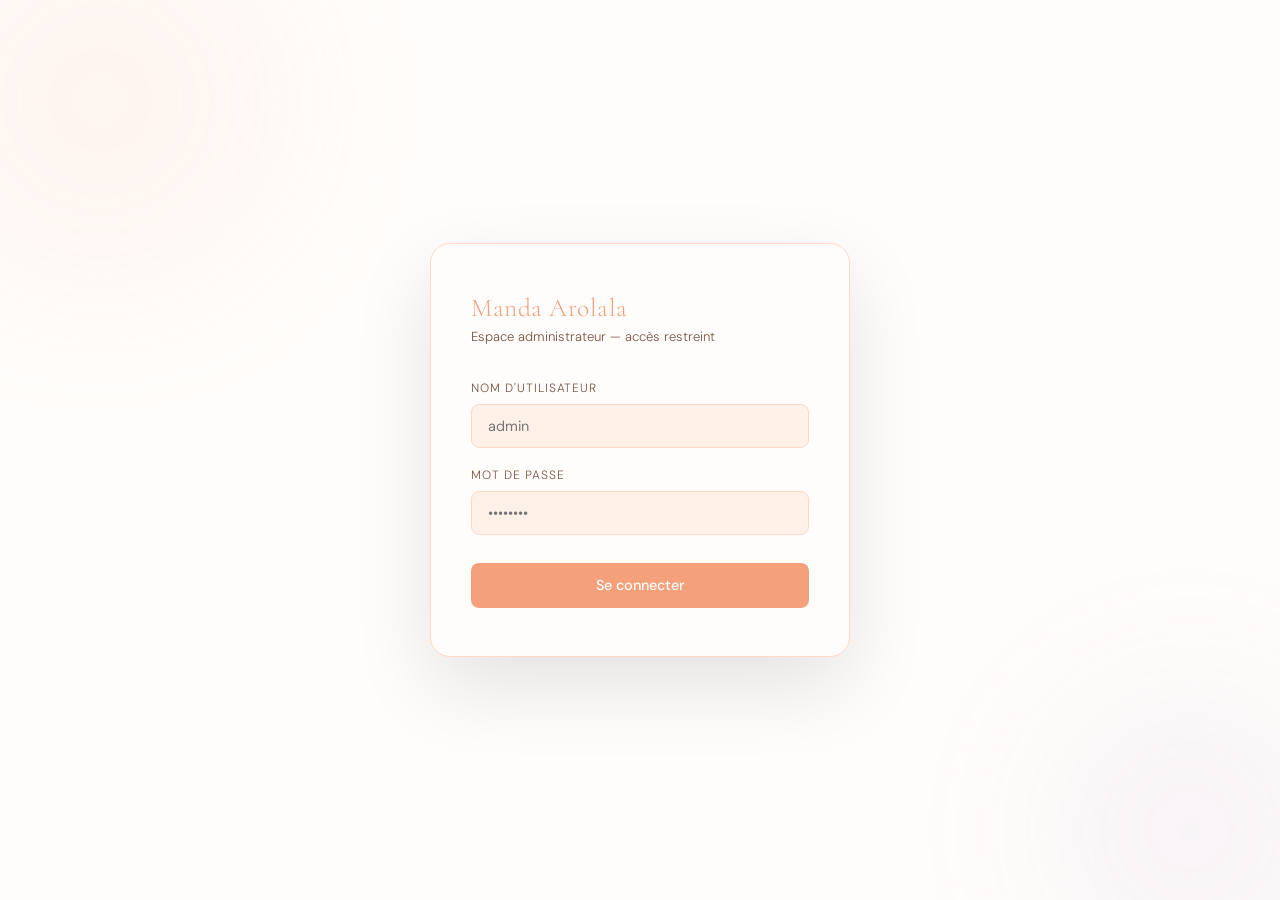
<file: index.html>
<!DOCTYPE html>
<html lang="fr">
<head>
  <meta charset="UTF-8" />
  <meta name="viewport" content="width=device-width, initial-scale=1.0" />
  <title>Admin — Manda Arolala</title>
  <link rel="preconnect" href="https://fonts.googleapis.com" />
  <link href="https://fonts.googleapis.com/css2?family=Cormorant+Garamond:ital,wght@0,300;0,400;0,600;1,400&family=DM+Sans:wght@300;400;500&display=swap" rel="stylesheet" />
  <link rel="stylesheet" href="style.css" />
</head>
<body>

<!-- ── LOGIN ── -->
<div id="login-screen">
  <div class="login-blob lb1"></div>
  <div class="login-blob lb2"></div>
  <div class="login-card">
    <div class="login-logo">Manda Arolala</div>
    <div class="login-subtitle">Espace administrateur — accès restreint</div>
    <div class="login-error" id="login-error">Identifiants incorrects. Réessayez.</div>
    <div class="form-group">
      <label>Nom d'utilisateur</label>
      <input type="text" id="inp-username" placeholder="admin" autocomplete="username" />
    </div>
    <div class="form-group">
      <label>Mot de passe</label>
      <input type="password" id="inp-password" placeholder="••••••••" autocomplete="current-password" />
    </div>
    <button class="btn-login" id="btn-login" onclick="handleLogin()">Se connecter</button>
  </div>
</div>

<script src="config.js"></script>
<script src="auth.js"></script>
</body>
</html>
</file>
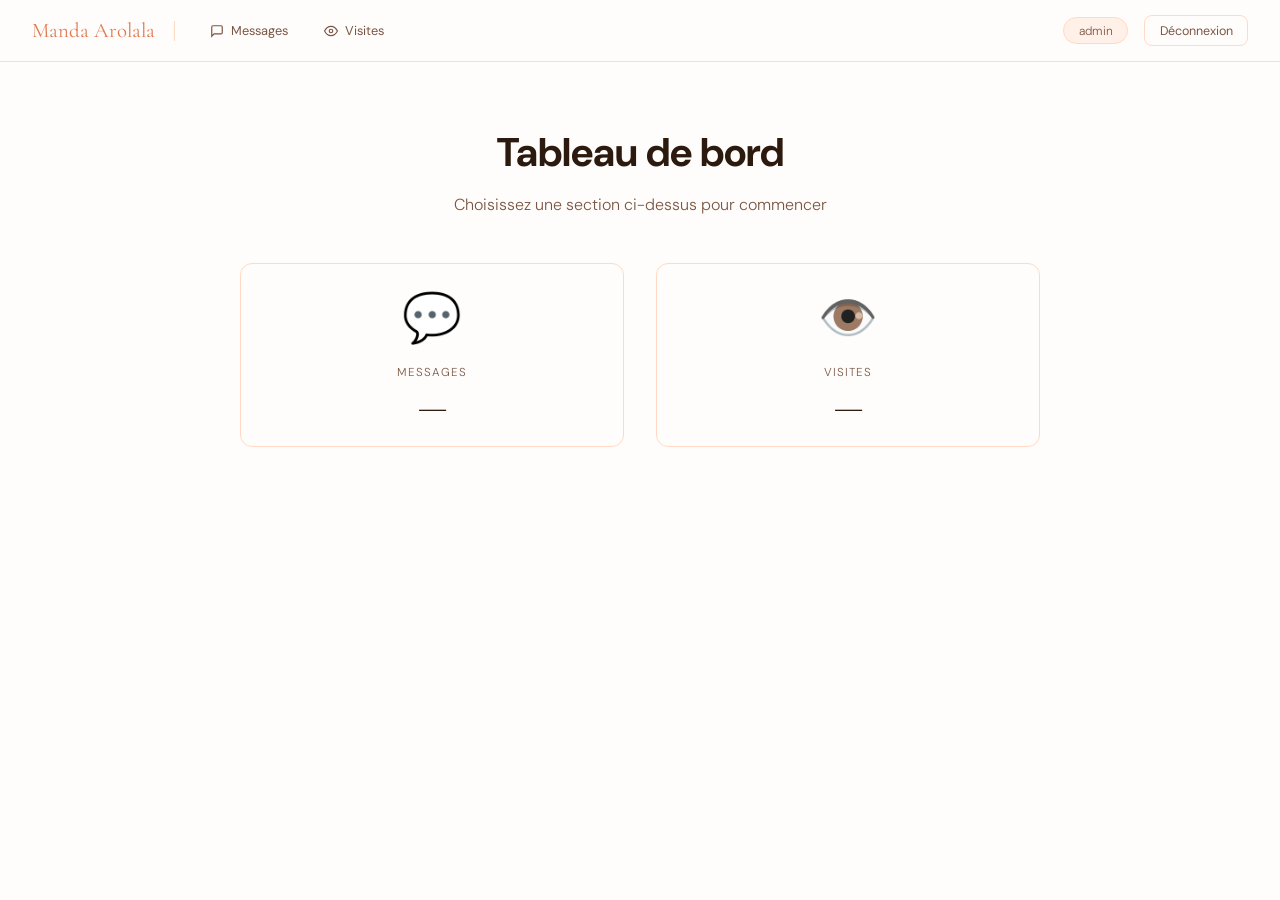
<file: menu.html>
<!DOCTYPE html>
<html lang="fr">
<head>
  <meta charset="UTF-8" />
  <meta name="viewport" content="width=device-width, initial-scale=1.0" />
  <title>Menu — Manda Arolala</title>
  <link rel="preconnect" href="https://fonts.googleapis.com" />
  <link href="https://fonts.googleapis.com/css2?family=Cormorant+Garamond:ital,wght@0,300;0,400;0,600;1,400&family=DM+Sans:wght@300;400;500&display=swap" rel="stylesheet" />
  <link rel="stylesheet" href="style.css" />
</head>
<body>
  <nav class="topbar">
    <div class="topbar-left">
      <span class="topbar-logo">Manda Arolala</span>
      <div class="topbar-sep"></div>
      <!-- Onglets de navigation -->
      <div class="tab-nav">
        <button class="tab-btn" onclick="window.location.href='messages.html'">
          <svg width="14" height="14" viewBox="0 0 24 24" fill="none" stroke="currentColor" stroke-width="2"><path d="M21 15a2 2 0 0 1-2 2H7l-4 4V5a2 2 0 0 1 2-2h14a2 2 0 0 1 2 2z"/></svg>
          Messages
          <span class="tab-badge" id="menu-unread-badge" style="display:none">0</span>
        </button>
        <button class="tab-btn" onclick="window.location.href='visites.html'">
          <svg width="14" height="14" viewBox="0 0 24 24" fill="none" stroke="currentColor" stroke-width="2"><path d="M1 12s4-8 11-8 11 8 11 8-4 8-11 8-11-8-11-8z"/><circle cx="12" cy="12" r="3"/></svg>
          Visites
          <span class="tab-badge" id="menu-today-badge" style="display:none">0</span>
        </button>
      </div>
    </div>
    <div class="topbar-right">
      <span class="admin-badge" id="admin-name-badge">admin</span>
      <button class="btn-logout" onclick="handleLogout()">Déconnexion</button>
    </div>
  </nav>

  <div class="main" style="text-align: center; padding: 4rem 2rem;">
    <h1 style="font-size: 2.5rem; margin-bottom: 1rem; color: var(--text);">Tableau de bord</h1>
    <p style="color: var(--muted); margin-bottom: 3rem;">Choisissez une section ci-dessus pour commencer</p>
    
    <div style="display: grid; grid-template-columns: repeat(auto-fit, minmax(250px, 1fr)); gap: 2rem; max-width: 800px; margin: 0 auto;">
      <div class="stat-card" style="cursor: pointer;" onclick="window.location.href='messages.html'">
        <div style="font-size: 3rem; margin-bottom: 1rem;">💬</div>
        <div class="stat-label">Messages</div>
        <div class="stat-value" id="menu-messages-count">—</div>
      </div>
      <div class="stat-card" style="cursor: pointer;" onclick="window.location.href='visites.html'">
        <div style="font-size: 3rem; margin-bottom: 1rem;">👁️</div>
        <div class="stat-label">Visites</div>
        <div class="stat-value" id="menu-visits-count">—</div>
      </div>
    </div>
  </div>

  <script src="config.js"></script>
  <script src="auth.js"></script>
  <script>
    // Charger les statistiques pour le menu
    document.addEventListener('DOMContentLoaded', async () => {
      checkAuthStatus();
      
      const savedAdmin = sessionStorage.getItem('adminUser');
      if (savedAdmin) {
        try {
          const adminData = JSON.parse(savedAdmin);
          document.getElementById('admin-name-badge').textContent = adminData.username;
        } catch (e) {
          console.error('Erreur session:', e);
        }
      }
      
      // Charger les stats
      await loadMenuStats();
      
      // Démarrer la surveillance en temps réel
      startRealTimeUpdates();
    });
    
    let lastMessageCount = 0;
    let lastTodayVisits = 0;
    let updateInterval;
    
    function startRealTimeUpdates() {
      // Mettre à jour toutes les 30 secondes
      updateInterval = setInterval(async () => {
        await loadMenuStats();
      }, 30000);
    }
    
    async function loadMenuStats() {
      try {
        // Charger les messages
        const msgRes = await fetch(`${SUPABASE_URL}/rest/v1/messages?select=id,lu&order=created_at.desc`, {
          headers: {
            'Content-Type': 'application/json',
            'apikey': SUPABASE_ANON_KEY,
            'Authorization': `Bearer ${SUPABASE_ANON_KEY}`
          }
        });
        const messages = await msgRes.json();
        const totalMessages = Array.isArray(messages) ? messages.length : 0;
        const unreadMessages = Array.isArray(messages) ? messages.filter(m => !m.lu).length : 0;
        
        document.getElementById('menu-messages-count').textContent = totalMessages;
        
        // Afficher le badge des messages non lus avec animation si changement
        const unreadBadge = document.getElementById('menu-unread-badge');
        if (unreadMessages > 0) {
          const oldValue = parseInt(unreadBadge.textContent) || 0;
          unreadBadge.textContent = unreadMessages;
          unreadBadge.style.display = 'inline-block';
          
          // Animation si augmentation
          if (unreadMessages > oldValue && oldValue > 0) {
            unreadBadge.style.animation = 'pulse 0.6s ease-in-out';
            setTimeout(() => {
              unreadBadge.style.animation = '';
            }, 600);
          }
        } else {
          unreadBadge.style.display = 'none';
        }
        
        // Charger les visites
        const visitsRes = await fetch(`${SUPABASE_URL}/rest/v1/visits?select=visited_at&order=visited_at.desc&limit=1000`, {
          headers: {
            'Content-Type': 'application/json',
            'apikey': SUPABASE_ANON_KEY,
            'Authorization': `Bearer ${SUPABASE_ANON_KEY}`
          }
        });
        const visits = await visitsRes.json();
        const totalVisits = Array.isArray(visits) ? visits.length : 0;
        
        // Calculer les visites d'aujourd'hui
        const today = new Date().toDateString();
        const todayVisits = Array.isArray(visits) ? visits.filter(v => new Date(v.visited_at).toDateString() === today).length : 0;
        
        document.getElementById('menu-visits-count').textContent = totalVisits;
        
        // Afficher le badge des visites d'aujourd'hui avec animation si changement
        const todayBadge = document.getElementById('menu-today-badge');
        if (todayVisits > 0) {
          const oldValue = parseInt(todayBadge.textContent) || 0;
          todayBadge.textContent = todayVisits;
          todayBadge.style.display = 'inline-block';
          
          // Animation si augmentation
          if (todayVisits > oldValue && oldValue > 0) {
            todayBadge.style.animation = 'pulse 0.6s ease-in-out';
            setTimeout(() => {
              todayBadge.style.animation = '';
            }, 600);
          }
        } else {
          todayBadge.style.display = 'none';
        }
      } catch (e) {
        console.error('Erreur chargement stats:', e);
      }
    }
    
    // Nettoyer l'intervalle quand l'utilisateur quitte la page
    window.addEventListener('beforeunload', () => {
      if (updateInterval) {
        clearInterval(updateInterval);
      }
    });
  </script>
  <style>
    @keyframes pulse {
      0% { transform: scale(1); }
      50% { transform: scale(1.2); background-color: #E07A52; }
      100% { transform: scale(1); }
    }
  </style>
</body>
</html>
</file>
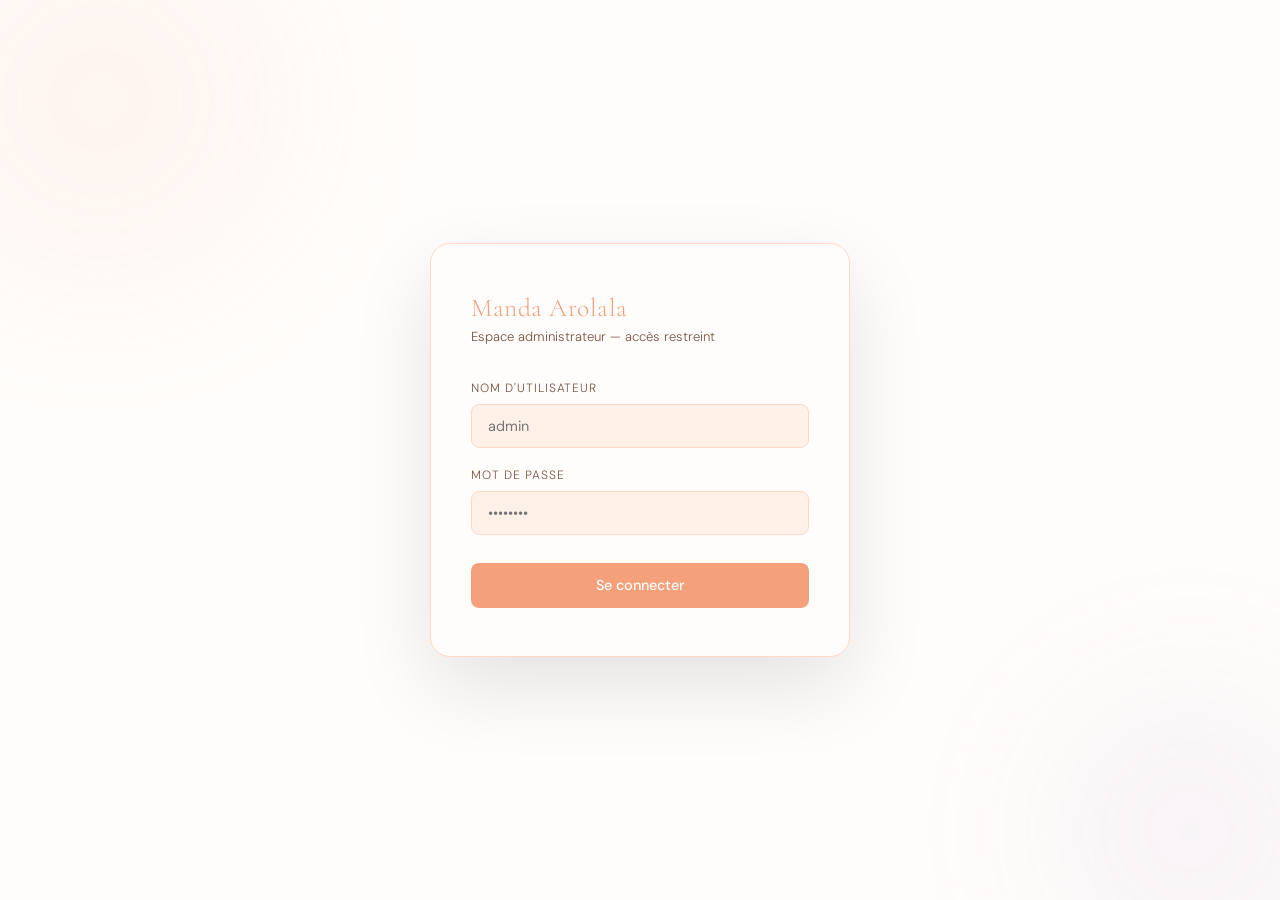
<file: messages.html>
<!DOCTYPE html>
<html lang="fr">
<head>
  <meta charset="UTF-8" />
  <meta name="viewport" content="width=device-width, initial-scale=1.0" />
  <title>Messages — Manda Arolala</title>
  <link rel="preconnect" href="https://fonts.googleapis.com" />
  <link href="https://fonts.googleapis.com/css2?family=Cormorant+Garamond:ital,wght@0,300;0,400;0,600;1,400&family=DM+Sans:wght@300;400;500&display=swap" rel="stylesheet" />
  <link rel="stylesheet" href="style.css" />
</head>
<body>
  <nav class="topbar">
    <div class="topbar-left">
      <span class="topbar-logo">Manda Arolala</span>
      <div class="topbar-sep"></div>
      <div class="tab-nav">
        <button class="tab-btn active" onclick="window.location.href='messages.html'">
          <svg width="14" height="14" viewBox="0 0 24 24" fill="none" stroke="currentColor" stroke-width="2"><path d="M21 15a2 2 0 0 1-2 2H7l-4 4V5a2 2 0 0 1 2-2h14a2 2 0 0 1 2 2z"/></svg>
          Messages
          <span class="tab-badge" id="messages-unread-badge" style="display:none">0</span>
        </button>
        <button class="tab-btn" onclick="window.location.href='visites.html'">
          <svg width="14" height="14" viewBox="0 0 24 24" fill="none" stroke="currentColor" stroke-width="2"><path d="M1 12s4-8 11-8 11 8 11 8-4 8-11 8-11-8-11-8z"/><circle cx="12" cy="12" r="3"/></svg>
          Visites
          <span class="tab-badge" id="messages-today-badge" style="display:none">0</span>
        </button>
      </div>
    </div>
    <div class="topbar-right">
      <span class="admin-badge" id="admin-name-badge">admin</span>
      <button class="btn-logout" onclick="handleLogout()">Déconnexion</button>
    </div>
  </nav>

  <div class="main">
    <div class="stats-row">
      <div class="stat-card">
        <div class="stat-label">Total messages</div>
        <div class="stat-value" id="stat-total">—</div>
      </div>
      <div class="stat-card">
        <div class="stat-label">Non lus</div>
        <div class="stat-value" id="stat-unread">— <span>nouveau</span></div>
      </div>
      <div class="stat-card">
        <div class="stat-label">Ce mois</div>
        <div class="stat-value" id="stat-month">—</div>
      </div>
    </div>

    <div class="toolbar">
      <div class="toolbar-left">
        <button class="filter-btn active" onclick="setFilter('all', this)">Tous</button>
        <button class="filter-btn" onclick="setFilter('unread', this)">Non lus</button>
        <button class="filter-btn" onclick="setFilter('read', this)">Lus</button>
      </div>
      <div style="display:flex;gap:0.6rem;align-items:center;">
        <input class="search-input" type="text" placeholder="Rechercher…" id="search-input" oninput="renderMessages()" />
        <button class="btn-refresh" onclick="loadMessages()">↺ Actualiser</button>
      </div>
    </div>

    <div class="messages-wrap">
      <div class="messages-header">
        <div></div>
        <div>Nom</div>
        <div class="h-email">Email</div>
        <div class="h-sujet">Sujet</div>
        <div>Date</div>
        <div>Statut</div>
      </div>
      <div id="messages-list">
        <div class="loading-spinner"></div>
      </div>
    </div>
  </div>

  <!-- ── Modal message ── -->
  <div class="modal-overlay" id="modal-overlay" onclick="closeModal(event)">
    <div class="modal" id="modal">
      <button class="modal-close" onclick="closeModalDirect()">✕</button>

      <!-- En-tête expéditeur -->
      <div class="modal-from">
        <div class="modal-avatar" id="modal-avatar">M</div>
        <div>
          <div class="modal-from-name" id="modal-name"></div>
          <div class="modal-from-email" id="modal-email-modal"></div>
        </div>
      </div>

      <div class="modal-sujet" id="modal-sujet"></div>
      <div class="modal-date" id="modal-date"></div>

      <!-- ── Thread email ── -->
      <div class="email-thread">

        <!-- Message original du client -->
        <div class="thread-message thread-incoming">
          <div class="thread-msg-header">
            <div class="thread-msg-from">
              <div class="thread-avatar incoming" id="thread-avatar-client">M</div>
              <div>
                <span class="thread-sender-name" id="thread-sender-name"></span>
                <span class="thread-sender-tag incoming">Client</span>
              </div>
            </div>
            <div class="thread-msg-date" id="thread-msg-date"></div>
          </div>
          <div class="thread-msg-body" id="modal-message"></div>
        </div>

        <!-- Séparateur réponse -->
        <div class="thread-reply-divider">
          <div class="thread-reply-line"></div>
          <div class="thread-reply-label">
            <svg width="12" height="12" viewBox="0 0 24 24" fill="none" stroke="currentColor" stroke-width="2.5"><polyline points="9 14 4 9 9 4"/><path d="M20 20v-7a4 4 0 0 0-4-4H4"/></svg>
            Votre réponse
          </div>
          <div class="thread-reply-line"></div>
        </div>

        <!-- Bloc de réponse (aperçu + formulaire) -->
        <div class="thread-message thread-outgoing" id="reply-compose-block">
          <div class="thread-msg-header">
            <div class="thread-msg-from">
              <div class="thread-avatar outgoing">MA</div>
              <div>
                <span class="thread-sender-name">Manda Arolala</span>
                <span class="thread-sender-tag outgoing">Vous</span>
              </div>
            </div>
            <div class="thread-compose-hint">Rédigez votre réponse ci-dessous</div>
          </div>

          <div class="reply-form-inner">
            <div class="reply-field-row">
              <label class="reply-field-label">
                <svg width="11" height="11" viewBox="0 0 24 24" fill="none" stroke="currentColor" stroke-width="2"><path d="M4 4h16c1.1 0 2 .9 2 2v12c0 1.1-.9 2-2 2H4c-1.1 0-2-.9-2-2V6c0-1.1.9-2 2-2z"/><polyline points="22,6 12,12 2,6"/></svg>
                À
              </label>
              <div class="reply-to-chip" id="reply-to-chip">—</div>
            </div>
            <div class="reply-field-row">
              <label class="reply-field-label">Sujet</label>
              <input type="text" id="reply-subject" class="reply-inline-input" placeholder="Réponse à votre message" />
            </div>
            <div class="reply-textarea-wrap">
              <textarea id="reply-message" class="reply-textarea" rows="5" placeholder="Écrivez votre réponse ici…"></textarea>
            </div>

            <!-- Preview du fil cité -->
            <div class="reply-quoted-preview" id="reply-quoted-preview">
              <div class="quoted-toggle" onclick="toggleQuote(this)">
                <svg width="11" height="11" viewBox="0 0 24 24" fill="none" stroke="currentColor" stroke-width="2"><circle cx="12" cy="12" r="1"/><circle cx="6" cy="12" r="1"/><circle cx="18" cy="12" r="1"/></svg>
                Message original cité
              </div>
              <div class="quoted-body" id="quoted-body" style="display:none"></div>
            </div>

            <div class="reply-actions-row">
              <button class="btn-send-primary" onclick="sendReply()">
                <svg width="14" height="14" viewBox="0 0 24 24" fill="none" stroke="currentColor" stroke-width="2"><line x1="22" y1="2" x2="11" y2="13"/><polygon points="22 2 15 22 11 13 2 9 22 2"/></svg>
                Envoyer
              </button>
              <button class="btn-discard" onclick="cancelReply()">Effacer</button>
            </div>
          </div>
        </div>

      </div>
      <!-- fin thread -->

      <div class="modal-actions">
        <button class="btn-mark" id="btn-mark" onclick="toggleLu()">✓ Marquer comme lu</button>
        <button class="btn-delete" onclick="deleteMessage()">✕ Supprimer</button>
      </div>
    </div>
  </div>

  <script src="config.js"></script>
  <script src="auth.js"></script>
  <script src="messages.js"></script>
</body>
</html>
</file>
<file: style.css>
:root {
  --peach-light:  #FFF0E8;
  --peach-soft:   #FFD9C4;
  --peach-mid:    #FFBFA0;
  --peach-warm:   #F4A07A;
  --peach-deep:   #E07A52;
  --white:        #FFFDFB;
  --cream:        #FFF7F2;
  --text-dark:    #2C1A0E;
  --text-mid:     #7A5543;
  --text-light:   #B88C7A;

  --bg:       var(--white);
  --surface:  var(--white);
  --surface2: var(--peach-light);
  --border:   var(--peach-soft);
  --peach:    var(--peach-warm);
  --text:     var(--text-dark);
  --muted:    var(--text-mid);
  --green:    #6baa75;
  --red:      #c0605a;
  --radius:   12px;
}

* { margin: 0; padding: 0; box-sizing: border-box; }

body {
  background: var(--bg);
  color: var(--text);
  font-family: 'DM Sans', sans-serif;
  font-weight: 300;
  min-height: 100vh;
}

/* ── LOGIN ── */
#login-screen {
  min-height: 100vh;
  display: flex;
  align-items: center;
  justify-content: center;
  position: relative;
  overflow: hidden;
}

.login-blob {
  position: absolute;
  border-radius: 50%;
  filter: blur(80px);
  opacity: 0.08;
  pointer-events: none;
}
.lb1 { width: 400px; height: 400px; background: var(--peach); top: -100px; left: -100px; }
.lb2 { width: 300px; height: 300px; background: #a78bca; bottom: -80px; right: -60px; }

.login-card {
  background: var(--surface);
  border: 1px solid var(--border);
  border-radius: 20px;
  padding: 3rem 2.5rem;
  width: 100%;
  max-width: 420px;
  position: relative;
  z-index: 1;
  box-shadow: 0 30px 80px rgba(0,0,0,0.1);
  animation: fadeUp 0.5s ease both;
}

@keyframes fadeUp {
  from { opacity: 0; transform: translateY(20px); }
  to   { opacity: 1; transform: translateY(0); }
}

.login-logo {
  font-family: 'Cormorant Garamond', serif;
  font-size: 1.6rem;
  font-weight: 300;
  color: var(--peach);
  margin-bottom: 0.3rem;
  letter-spacing: 0.02em;
}

.login-subtitle {
  color: var(--muted);
  font-size: 0.82rem;
  margin-bottom: 2.2rem;
}

.form-group { margin-bottom: 1.2rem; }

.form-group label {
  display: block;
  font-size: 0.75rem;
  color: var(--muted);
  text-transform: uppercase;
  letter-spacing: 0.08em;
  margin-bottom: 0.5rem;
}

.form-group input {
  width: 100%;
  background: var(--surface2);
  border: 1px solid var(--border);
  border-radius: 8px;
  padding: 0.75rem 1rem;
  color: var(--text);
  font-family: 'DM Sans', sans-serif;
  font-size: 0.9rem;
  outline: none;
  transition: border-color 0.2s;
}

.form-group input:focus { border-color: var(--peach); }

.login-error {
  background: rgba(192, 96, 90, 0.08);
  border: 1px solid rgba(192, 96, 90, 0.2);
  border-radius: 8px;
  padding: 0.7rem 1rem;
  font-size: 0.82rem;
  color: #c0605a;
  margin-bottom: 1rem;
  display: none;
}

.btn-login {
  width: 100%;
  background: var(--peach);
  color: #fff;
  border: none;
  border-radius: 8px;
  padding: 0.85rem;
  font-family: 'DM Sans', sans-serif;
  font-size: 0.9rem;
  font-weight: 500;
  cursor: pointer;
  margin-top: 0.5rem;
  transition: background 0.2s, transform 0.1s;
}
.btn-login:hover { background: var(--peach-deep); }
.btn-login:active { transform: scale(0.98); }
.btn-login:disabled { opacity: 0.6; cursor: not-allowed; }

/* ── DASHBOARD ── */
#dashboard { display: none; min-height: 100vh; }

/* Topbar */
.topbar {
  background: var(--surface);
  border-bottom: 1px solid var(--border);
  padding: 0 2rem;
  height: 62px;
  display: flex;
  align-items: center;
  justify-content: space-between;
  position: sticky;
  top: 0;
  z-index: 100;
}

.topbar-left {
  display: flex;
  align-items: center;
  gap: 1.2rem;
}

.topbar-logo {
  font-family: 'Cormorant Garamond', serif;
  font-size: 1.3rem;
  color: var(--peach-deep);
  font-weight: 400;
}

.topbar-sep { width: 1px; height: 20px; background: var(--border); }

/* ── Tab navigation ── */
.tab-nav {
  display: flex;
  gap: 0.3rem;
}

.tab-btn {
  display: flex;
  align-items: center;
  gap: 0.45rem;
  padding: 0.4rem 0.9rem;
  border-radius: 8px;
  border: 1px solid transparent;
  background: transparent;
  font-family: 'DM Sans', sans-serif;
  font-size: 0.8rem;
  font-weight: 400;
  color: var(--muted);
  cursor: pointer;
  transition: all 0.2s;
  position: relative;
}
.tab-btn svg { stroke: currentColor; flex-shrink: 0; }
.tab-btn:hover {
  background: var(--peach-light);
  color: var(--peach-deep);
}
.tab-btn.active {
  background: var(--peach-light);
  border-color: var(--peach-soft);
  color: var(--peach-deep);
  font-weight: 500;
}

.tab-badge {
  background: var(--peach-deep);
  color: #fff;
  border-radius: 20px;
  font-size: 0.65rem;
  font-weight: 500;
  padding: 0.1rem 0.45rem;
  line-height: 1.4;
}

.topbar-right {
  display: flex;
  align-items: center;
  gap: 1rem;
}

.admin-badge {
  background: var(--surface2);
  border: 1px solid var(--border);
  border-radius: 20px;
  padding: 0.3rem 0.9rem;
  font-size: 0.75rem;
  color: var(--muted);
}

.btn-logout {
  background: transparent;
  border: 1px solid var(--border);
  border-radius: 8px;
  padding: 0.4rem 0.9rem;
  color: var(--muted);
  font-size: 0.78rem;
  cursor: pointer;
  transition: all 0.2s;
  font-family: 'DM Sans', sans-serif;
}
.btn-logout:hover { border-color: var(--red); color: var(--red); }

/* Main content */
.main {
  max-width: 1100px;
  margin: 0 auto;
  padding: 2.5rem 2rem;
}

/* Stats row */
.stats-row {
  display: grid;
  grid-template-columns: repeat(4, 1fr);
  gap: 1rem;
  margin-bottom: 2rem;
}

/* Messages tab: 3 colonnes */
#tab-messages .stats-row {
  grid-template-columns: repeat(3, 1fr);
}

.stat-card {
  background: var(--surface);
  border: 1px solid var(--border);
  border-radius: var(--radius);
  padding: 1.4rem 1.6rem;
  animation: fadeUp 0.4s ease both;
}
.stat-card:nth-child(2) { animation-delay: 0.07s; }
.stat-card:nth-child(3) { animation-delay: 0.14s; }
.stat-card:nth-child(4) { animation-delay: 0.21s; }

.stat-label {
  font-size: 0.72rem;
  color: var(--muted);
  text-transform: uppercase;
  letter-spacing: 0.08em;
  margin-bottom: 0.5rem;
}

.stat-value {
  font-family: 'Cormorant Garamond', serif;
  font-size: 2.2rem;
  font-weight: 300;
  color: var(--text);
  line-height: 1;
}
.stat-value span {
  font-size: 1rem;
  color: var(--peach-deep);
  font-family: 'DM Sans', sans-serif;
  margin-left: 0.4rem;
}

/* ── Chart card ── */
.chart-card {
  background: var(--surface);
  border: 1px solid var(--border);
  border-radius: var(--radius);
  padding: 1.6rem;
  animation: fadeUp 0.4s 0.1s ease both;
}

.chart-header {
  display: flex;
  justify-content: space-between;
  align-items: flex-start;
  margin-bottom: 1.5rem;
}

.chart-title {
  font-family: 'Cormorant Garamond', serif;
  font-size: 1.2rem;
  font-weight: 400;
  color: var(--text);
}

.chart-subtitle {
  font-size: 0.75rem;
  color: var(--muted);
  margin-top: 0.2rem;
}

.chart-range {
  display: flex;
  gap: 0.3rem;
}

.range-btn {
  padding: 0.3rem 0.75rem;
  border-radius: 6px;
  border: 1px solid var(--border);
  background: transparent;
  font-family: 'DM Sans', sans-serif;
  font-size: 0.75rem;
  color: var(--muted);
  cursor: pointer;
  transition: all 0.2s;
}
.range-btn:hover,
.range-btn.active {
  background: var(--peach-light);
  border-color: var(--peach-soft);
  color: var(--peach-deep);
}

.chart-wrap {
  height: 240px;
  position: relative;
}

/* Toolbar */
.toolbar {
  display: flex;
  align-items: center;
  justify-content: space-between;
  margin-bottom: 1.2rem;
  gap: 1rem;
  flex-wrap: wrap;
}

.toolbar-left { display: flex; gap: 0.5rem; }

.filter-btn {
  background: var(--surface);
  border: 1px solid var(--border);
  border-radius: 8px;
  padding: 0.45rem 1rem;
  font-size: 0.78rem;
  color: var(--muted);
  cursor: pointer;
  font-family: 'DM Sans', sans-serif;
  transition: all 0.2s;
}
.filter-btn.active, .filter-btn:hover {
  border-color: var(--peach-warm);
  color: var(--peach-deep);
  background: rgba(232,168,124,0.06);
}

.search-input {
  background: var(--surface);
  border: 1px solid var(--border);
  border-radius: 8px;
  padding: 0.45rem 1rem;
  color: var(--text);
  font-size: 0.82rem;
  font-family: 'DM Sans', sans-serif;
  outline: none;
  width: 220px;
  transition: border-color 0.2s;
}
.search-input:focus { border-color: var(--peach-warm); }
.search-input::placeholder { color: var(--muted); }

.btn-refresh {
  background: var(--surface2);
  border: 1px solid var(--border);
  border-radius: 8px;
  padding: 0.45rem 1rem;
  color: var(--muted);
  font-size: 0.78rem;
  cursor: pointer;
  font-family: 'DM Sans', sans-serif;
  transition: all 0.2s;
}
.btn-refresh:hover { color: var(--text); border-color: var(--muted); }

/* Messages / Visits list */
.messages-wrap {
  background: var(--surface);
  border: 1px solid var(--border);
  border-radius: var(--radius);
  overflow: hidden;
}

.messages-header {
  display: grid;
  grid-template-columns: 30px 1fr 1fr 1fr 120px 80px;
  gap: 1rem;
  padding: 0.8rem 1.4rem;
  border-bottom: 1px solid var(--border);
  font-size: 0.7rem;
  color: var(--muted);
  text-transform: uppercase;
  letter-spacing: 0.08em;
}

/* Visits list header */
.visits-header {
  grid-template-columns: 150px 80px 1fr 1fr;
}

.msg-row {
  display: grid;
  grid-template-columns: 30px 1fr 1fr 1fr 120px 80px;
  gap: 1rem;
  padding: 1rem 1.4rem;
  border-bottom: 1px solid var(--border);
  align-items: center;
  cursor: pointer;
  transition: background 0.15s;
  animation: fadeUp 0.3s ease both;
}
.msg-row:last-child { border-bottom: none; }
.msg-row:hover { background: var(--surface2); }
.msg-row.unread { background: rgba(232,168,124,0.04); }

/* Visit row */
.visit-row {
  display: grid;
  grid-template-columns: 150px 80px 1fr 1fr;
  gap: 1rem;
  padding: 0.85rem 1.4rem;
  border-bottom: 1px solid var(--border);
  align-items: center;
  font-size: 0.82rem;
  animation: fadeUp 0.3s ease both;
  transition: background 0.15s;
}
.visit-row:last-child { border-bottom: none; }
.visit-row:hover { background: var(--surface2); }

.visit-date { font-size: 0.78rem; color: var(--muted); }
.visit-page {
  font-size: 0.75rem;
  background: var(--peach-light);
  color: var(--peach-deep);
  border: 1px solid var(--peach-soft);
  border-radius: 6px;
  padding: 0.2rem 0.6rem;
  display: inline-block;
  font-weight: 500;
  white-space: nowrap;
  overflow: hidden;
  text-overflow: ellipsis;
  max-width: 100%;
}
.visit-referrer {
  font-size: 0.78rem;
  color: var(--muted);
  white-space: nowrap;
  overflow: hidden;
  text-overflow: ellipsis;
}
.visit-ua {
  font-size: 0.75rem;
  color: var(--text-light);
  white-space: nowrap;
  overflow: hidden;
  text-overflow: ellipsis;
}

.msg-unread-dot {
  width: 7px; height: 7px;
  border-radius: 50%;
  background: var(--peach-deep);
  justify-self: center;
}

.msg-name {
  font-weight: 500; font-size: 0.88rem;
  white-space: nowrap; overflow: hidden; text-overflow: ellipsis;
}
.msg-email {
  font-size: 0.78rem; color: var(--muted);
  white-space: nowrap; overflow: hidden; text-overflow: ellipsis;
}
.msg-sujet {
  font-size: 0.82rem;
  white-space: nowrap; overflow: hidden; text-overflow: ellipsis;
}
.msg-date { font-size: 0.72rem; color: var(--muted); }

.badge-lu {
  font-size: 0.68rem;
  padding: 0.2rem 0.6rem;
  border-radius: 20px;
  text-align: center;
}
.badge-lu.unread {
  background: rgba(232,168,124,0.15);
  color: var(--peach-deep);
  border: 1px solid rgba(232,168,124,0.3);
}
.badge-lu.read {
  background: rgba(107,170,117,0.1);
  color: var(--green);
  border: 1px solid rgba(107,170,117,0.2);
}

/* Empty / loading */
.empty-state {
  padding: 4rem; text-align: center; color: var(--muted);
}
.empty-state p { font-size: 0.88rem; margin-top: 0.5rem; }

.loading-spinner {
  width: 28px; height: 28px;
  border: 2px solid var(--border);
  border-top-color: var(--peach-deep);
  border-radius: 50%;
  animation: spin 0.7s linear infinite;
  margin: 3rem auto;
}
@keyframes spin { to { transform: rotate(360deg); } }

/* ── Modal ── */
.modal-overlay {
  position: fixed; inset: 0;
  background: rgba(0,0,0,0.4);
  backdrop-filter: blur(4px);
  z-index: 200;
  display: none;
  align-items: center;
  justify-content: center;
  padding: 1rem;
}
.modal-overlay.open { display: flex; }

.modal {
  background: var(--surface);
  border: 1px solid var(--border);
  border-radius: 18px;
  width: 100%;
  max-width: 560px;
  padding: 2rem;
  box-shadow: 0 40px 100px rgba(0,0,0,0.15);
  animation: fadeUp 0.25s ease both;
  position: relative;
}

.modal-close {
  position: absolute; top: 1rem; right: 1rem;
  background: var(--surface2);
  border: 1px solid var(--border);
  border-radius: 6px;
  width: 30px; height: 30px;
  cursor: pointer; color: var(--muted);
  font-size: 1rem;
  display: flex; align-items: center; justify-content: center;
  transition: all 0.2s;
}
.modal-close:hover { color: var(--text); border-color: var(--muted); }

.modal-from {
  display: flex; align-items: center; gap: 1rem;
  margin-bottom: 1.5rem;
}
.modal-avatar {
  width: 44px; height: 44px;
  border-radius: 50%;
  background: linear-gradient(135deg, var(--peach-warm), var(--peach-deep));
  display: flex; align-items: center; justify-content: center;
  font-family: 'Cormorant Garamond', serif;
  font-size: 1.2rem;
  color: #fff;
  flex-shrink: 0;
}
.modal-from-name { font-weight: 500; font-size: 0.95rem; }
.modal-from-email { font-size: 0.78rem; color: var(--muted); margin-top: 2px; }

.modal-sujet {
  font-family: 'Cormorant Garamond', serif;
  font-size: 1.4rem; font-weight: 400;
  margin-bottom: 0.5rem;
}

.modal-date { font-size: 0.72rem; color: var(--muted); margin-bottom: 1.5rem; }
.modal-divider { border: none; border-top: 1px solid var(--border); margin-bottom: 1.5rem; }
.modal-message { font-size: 0.88rem; line-height: 1.8; color: var(--text); white-space: pre-wrap; }

.modal-actions {
  display: flex; gap: 0.8rem;
  margin-top: 2rem; padding-top: 1.5rem;
  border-top: 1px solid var(--border);
}

.btn-mark {
  background: rgba(107,170,117,0.1);
  border: 1px solid rgba(107,170,117,0.3);
  color: var(--green);
  border-radius: 8px;
  padding: 0.55rem 1.1rem;
  font-size: 0.8rem; cursor: pointer;
  font-family: 'DM Sans', sans-serif;
  transition: all 0.2s;
}
.btn-mark:hover { background: rgba(107,170,117,0.2); }

.btn-delete {
  background: rgba(192,96,90,0.1);
  border: 1px solid rgba(192,96,90,0.3);
  color: var(--red);
  border-radius: 8px;
  padding: 0.55rem 1.1rem;
  margin-left: auto;
}
.btn-delete:hover { background: rgba(192,96,90,0.2); }

/* ── Reply Section ── */
.reply-section {
  margin-top: 1.5rem;
}

.reply-header h4 {
  font-family: 'Cormorant Garamond', serif;
  font-size: 1.1rem;
  font-weight: 400;
  color: var(--text);
  margin-bottom: 1rem;
}

.reply-form {
  display: flex;
  flex-direction: column;
  gap: 1rem;
}

.reply-section .form-group {
  display: flex;
  flex-direction: column;
  gap: 0.4rem;
}

.reply-section .form-group label {
  font-size: 0.8rem;
  font-weight: 500;
  color: var(--muted);
}

.reply-section .form-group input,
.reply-section .form-group textarea {
  padding: 0.6rem 0.8rem;
  border: 1px solid var(--border);
  border-radius: 8px;
  font-family: 'DM Sans', sans-serif;
  font-size: 0.85rem;
  background: var(--surface);
  color: var(--text);
  transition: all 0.2s;
}

.reply-section .form-group input:focus,
.reply-section .form-group textarea:focus {
  outline: none;
  border-color: var(--peach-warm);
  box-shadow: 0 0 0 3px rgba(244, 160, 122, 0.1);
}

.reply-section .form-group textarea {
  resize: vertical;
  min-height: 100px;
  line-height: 1.5;
}

.reply-actions {
  display: flex;
  gap: 0.8rem;
  margin-top: 0.5rem;
}

.btn-send {
  background: var(--peach-warm);
  border: 1px solid var(--peach-deep);
  color: white;
  border-radius: 8px;
  padding: 0.6rem 1.2rem;
  font-size: 0.8rem;
  cursor: pointer;
  font-family: 'DM Sans', sans-serif;
  font-weight: 500;
  transition: all 0.2s;
}

.btn-send:hover {
  background: var(--peach-deep);
  transform: translateY(-1px);
}

.btn-cancel {
  background: var(--surface2);
  border: 1px solid var(--border);
  color: var(--muted);
  border-radius: 8px;
  padding: 0.6rem 1.2rem;
  font-size: 0.8rem;
  cursor: pointer;
  font-family: 'DM Sans', sans-serif;
  transition: all 0.2s;
}

.btn-cancel:hover {
  background: var(--border);
  color: var(--text);
}

/* ── Responsive ── */
@media (max-width: 768px) {
  .stats-row { grid-template-columns: 1fr 1fr; }
  #tab-messages .stats-row { grid-template-columns: 1fr 1fr; }
  .stats-row .stat-card:last-child { grid-column: span 2; }

  .messages-header, .msg-row {
    grid-template-columns: 20px 1fr 80px;
  }
  .messages-header .h-email,
  .messages-header .h-sujet,
  .msg-email, .msg-sujet, .msg-date { display: none; }

  .visits-header, .visit-row {
    grid-template-columns: 120px 1fr;
  }
  .visits-header > *:nth-child(3),
  .visits-header > *:nth-child(4),
  .visit-referrer, .visit-ua { display: none; }

  .tab-nav { gap: 0.2rem; }
  .tab-btn { padding: 0.35rem 0.7rem; font-size: 0.75rem; }
  .topbar { padding: 0 1rem; }
  .main { padding: 1.5rem 1rem; }
  .chart-wrap { height: 180px; }
}

/* ══════════════════════════════════════════
   EMAIL THREAD — À ajouter à style.css
   ══════════════════════════════════════════ */

/* Cache l'en-tête dupliqué (affiché dans le thread) */
.modal-from,
.modal-sujet,
.modal-date,
.modal-divider:not(.modal-actions > *),
.modal-message:not(.thread-msg-body) {
  display: none;
}

/* ── Thread container ── */
.email-thread {
  display: flex;
  flex-direction: column;
  gap: 0;
  margin: 0.5rem 0 1.5rem;
}

/* ── Bulle de message générique ── */
.thread-message {
  border-radius: 14px;
  border: 1px solid var(--border);
  overflow: hidden;
  animation: fadeUp 0.3s ease both;
}

.thread-incoming {
  background: var(--surface2);
  border-color: var(--peach-soft);
}

.thread-outgoing {
  background: var(--surface);
  border-color: var(--border);
  margin-top: 0;
}

/* ── En-tête de chaque message ── */
.thread-msg-header {
  display: flex;
  align-items: center;
  justify-content: space-between;
  padding: 0.9rem 1.1rem 0.75rem;
  border-bottom: 1px solid var(--border);
  gap: 0.8rem;
}

.thread-msg-from {
  display: flex;
  align-items: center;
  gap: 0.7rem;
  min-width: 0;
}

.thread-avatar {
  width: 32px;
  height: 32px;
  border-radius: 50%;
  display: flex;
  align-items: center;
  justify-content: center;
  font-family: 'Cormorant Garamond', serif;
  font-size: 0.9rem;
  color: #fff;
  flex-shrink: 0;
  font-weight: 400;
}
.thread-avatar.incoming {
  background: linear-gradient(135deg, var(--peach-soft), var(--peach-warm));
  color: var(--peach-deep);
}
.thread-avatar.outgoing {
  background: linear-gradient(135deg, var(--peach-warm), var(--peach-deep));
}

.thread-sender-name {
  font-size: 0.82rem;
  font-weight: 500;
  color: var(--text);
  white-space: nowrap;
  overflow: hidden;
  text-overflow: ellipsis;
}

.thread-sender-tag {
  font-size: 0.62rem;
  text-transform: uppercase;
  letter-spacing: 0.08em;
  border-radius: 20px;
  padding: 0.15rem 0.55rem;
  font-weight: 500;
  margin-left: 0.4rem;
  white-space: nowrap;
}
.thread-sender-tag.incoming {
  background: rgba(244,160,122,0.15);
  color: var(--peach-deep);
  border: 1px solid rgba(244,160,122,0.3);
}
.thread-sender-tag.outgoing {
  background: rgba(107,170,117,0.12);
  color: var(--green);
  border: 1px solid rgba(107,170,117,0.25);
}

.thread-msg-date {
  font-size: 0.68rem;
  color: var(--muted);
  white-space: nowrap;
  flex-shrink: 0;
}

.thread-compose-hint {
  font-size: 0.68rem;
  color: var(--muted);
  font-style: italic;
  white-space: nowrap;
  flex-shrink: 0;
}

/* ── Corps du message client ── */
.thread-msg-body {
  padding: 1rem 1.1rem 1.1rem;
  font-size: 0.86rem;
  line-height: 1.75;
  color: var(--text);
  white-space: pre-wrap;
}

/* ── Séparateur entre les deux bulles ── */
.thread-reply-divider {
  display: flex;
  align-items: center;
  gap: 0.6rem;
  padding: 0.75rem 0.5rem;
}

.thread-reply-line {
  flex: 1;
  height: 1px;
  background: var(--border);
}

.thread-reply-label {
  display: flex;
  align-items: center;
  gap: 0.35rem;
  font-size: 0.68rem;
  color: var(--muted);
  text-transform: uppercase;
  letter-spacing: 0.08em;
  white-space: nowrap;
}
.thread-reply-label svg { stroke: var(--peach-warm); }

/* ── Formulaire de réponse inline ── */
.reply-form-inner {
  padding: 0.9rem 1.1rem 1.1rem;
  display: flex;
  flex-direction: column;
  gap: 0.6rem;
}

.reply-field-row {
  display: flex;
  align-items: center;
  gap: 0.6rem;
  padding: 0.4rem 0;
  border-bottom: 1px solid var(--peach-light);
}

.reply-field-label {
  display: flex;
  align-items: center;
  gap: 0.35rem;
  font-size: 0.68rem;
  color: var(--muted);
  text-transform: uppercase;
  letter-spacing: 0.08em;
  width: 46px;
  flex-shrink: 0;
}
.reply-field-label svg { stroke: var(--muted); }

.reply-to-chip {
  font-size: 0.8rem;
  color: var(--text);
  background: var(--surface2);
  border: 1px solid var(--border);
  border-radius: 20px;
  padding: 0.2rem 0.75rem;
  display: inline-block;
  white-space: nowrap;
  overflow: hidden;
  text-overflow: ellipsis;
  max-width: calc(100% - 54px);
}

.reply-inline-input {
  flex: 1;
  background: transparent;
  border: none;
  outline: none;
  font-family: 'DM Sans', sans-serif;
  font-size: 0.85rem;
  color: var(--text);
  padding: 0;
}
.reply-inline-input::placeholder { color: var(--muted); }

.reply-textarea-wrap {
  margin-top: 0.3rem;
}

.reply-textarea {
  width: 100%;
  background: transparent;
  border: none;
  border-radius: 8px;
  padding: 0.5rem 0;
  font-family: 'DM Sans', sans-serif;
  font-size: 0.85rem;
  color: var(--text);
  resize: vertical;
  min-height: 100px;
  outline: none;
  line-height: 1.7;
}
.reply-textarea:focus {
  background: var(--surface2);
  padding: 0.5rem 0.75rem;
  border-radius: 8px;
  transition: all 0.2s;
}
.reply-textarea::placeholder { color: var(--muted); }

/* ── Message original cité ── */
.reply-quoted-preview {
  margin-top: 0.2rem;
}

.quoted-toggle {
  display: inline-flex;
  align-items: center;
  gap: 0.4rem;
  font-size: 0.7rem;
  color: var(--muted);
  cursor: pointer;
  padding: 0.3rem 0.7rem;
  border-radius: 6px;
  border: 1px solid var(--border);
  background: var(--surface2);
  transition: all 0.2s;
  user-select: none;
}
.quoted-toggle:hover,
.quoted-toggle.active {
  border-color: var(--peach-warm);
  color: var(--peach-deep);
  background: var(--peach-light);
}
.quoted-toggle svg { stroke: currentColor; }

.quoted-body {
  margin-top: 0.6rem;
  padding: 0.9rem 1rem;
  background: var(--surface2);
  border-left: 3px solid var(--peach-warm);
  border-radius: 0 8px 8px 0;
  animation: fadeUp 0.2s ease both;
}

.quoted-meta {
  font-size: 0.72rem;
  color: var(--muted);
  line-height: 1.8;
}
.quoted-meta strong { color: var(--text-mid); }

.quoted-text {
  margin-top: 0.6rem;
  font-size: 0.8rem;
  color: var(--text-mid);
  line-height: 1.7;
  white-space: pre-wrap;
}

/* ── Boutons d'envoi ── */
.reply-actions-row {
  display: flex;
  align-items: center;
  gap: 0.7rem;
  margin-top: 0.4rem;
  padding-top: 0.7rem;
  border-top: 1px solid var(--border);
}

.btn-send-primary {
  display: inline-flex;
  align-items: center;
  gap: 0.45rem;
  background: var(--peach-warm);
  color: #fff;
  border: none;
  border-radius: 8px;
  padding: 0.6rem 1.3rem;
  font-size: 0.8rem;
  font-family: 'DM Sans', sans-serif;
  font-weight: 500;
  cursor: pointer;
  transition: background 0.2s, transform 0.1s;
}
.btn-send-primary:hover { background: var(--peach-deep); transform: translateY(-1px); }
.btn-send-primary:active { transform: scale(0.97); }
.btn-send-primary:disabled { opacity: 0.7; cursor: not-allowed; transform: none; }
.btn-send-primary svg { stroke: currentColor; }

.btn-discard {
  background: transparent;
  border: none;
  color: var(--muted);
  font-size: 0.78rem;
  font-family: 'DM Sans', sans-serif;
  cursor: pointer;
  padding: 0.4rem 0.6rem;
  border-radius: 6px;
  transition: all 0.2s;
}
.btn-discard:hover {
  background: var(--surface2);
  color: var(--text);
}

/* ── Responsive modal thread ── */
@media (max-width: 600px) {
  .thread-msg-date,
  .thread-compose-hint { display: none; }

  .reply-form-inner { padding: 0.75rem; }
}
</file>
